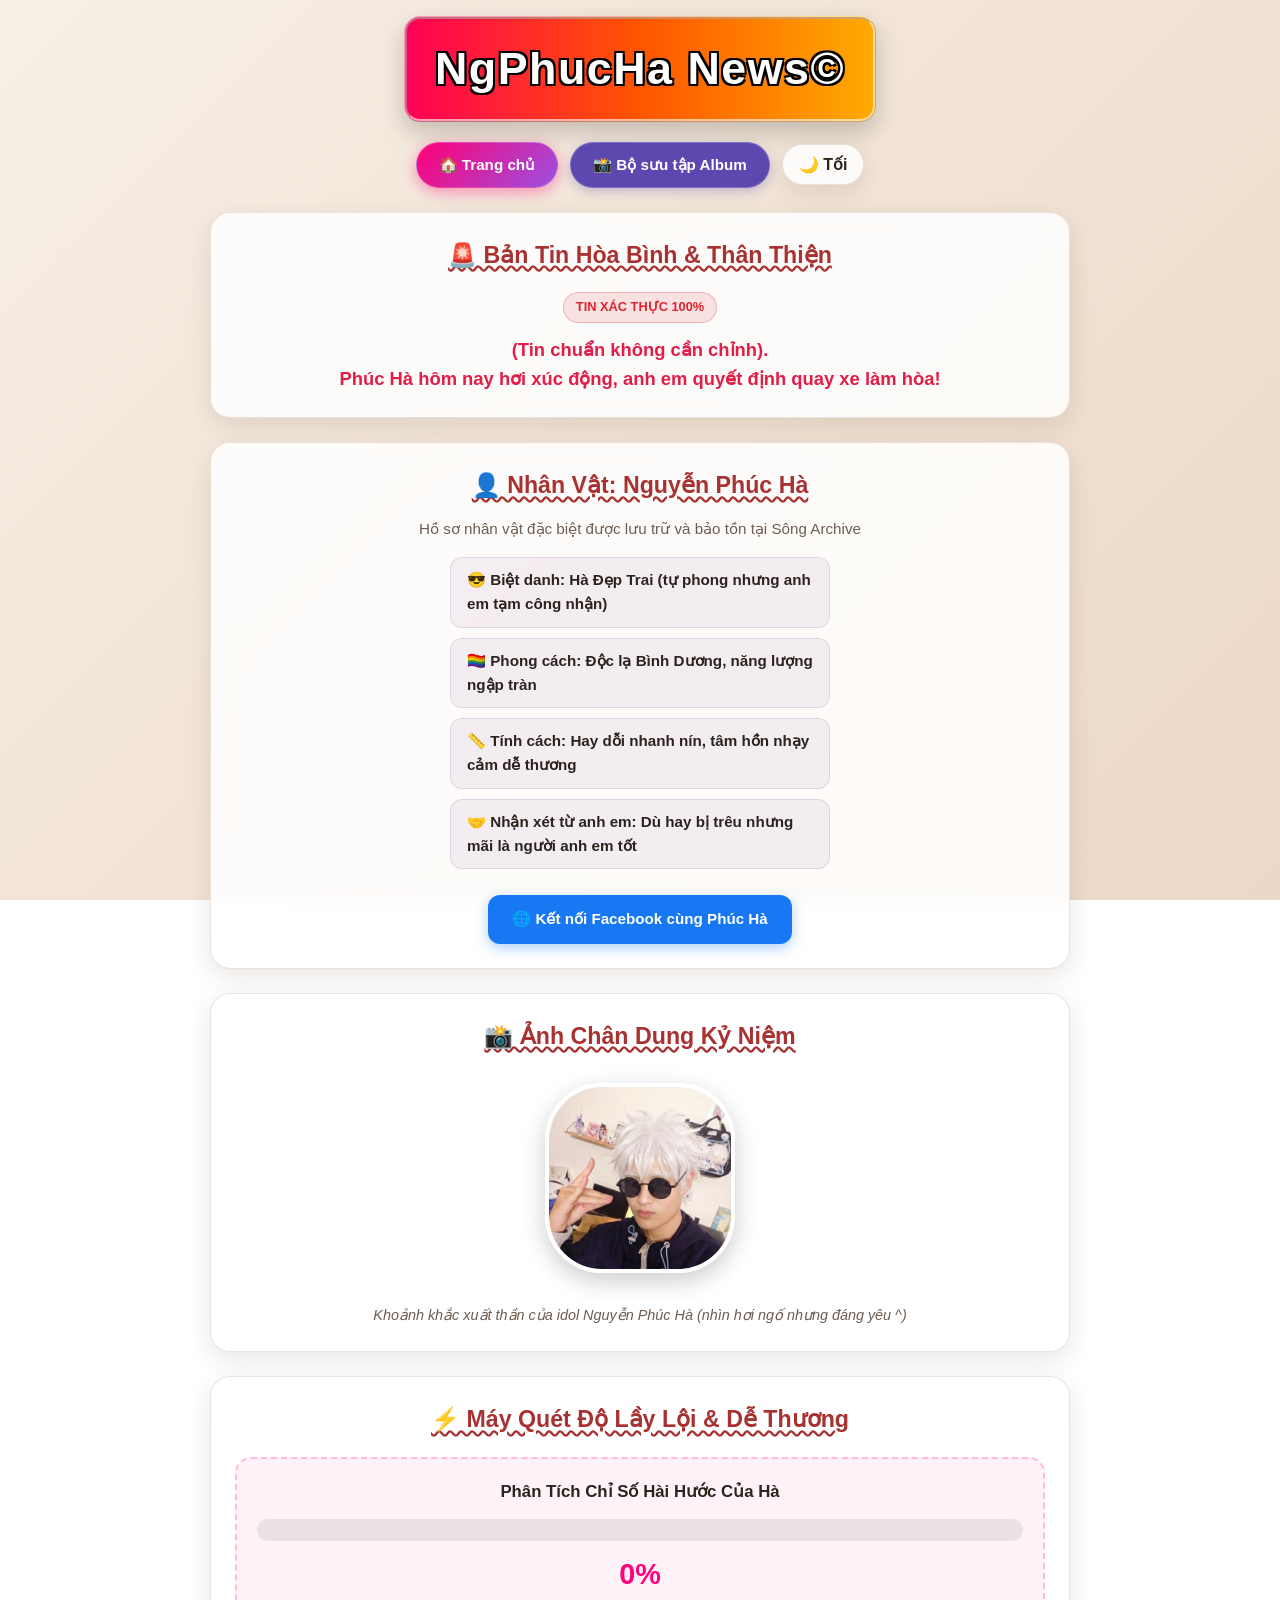
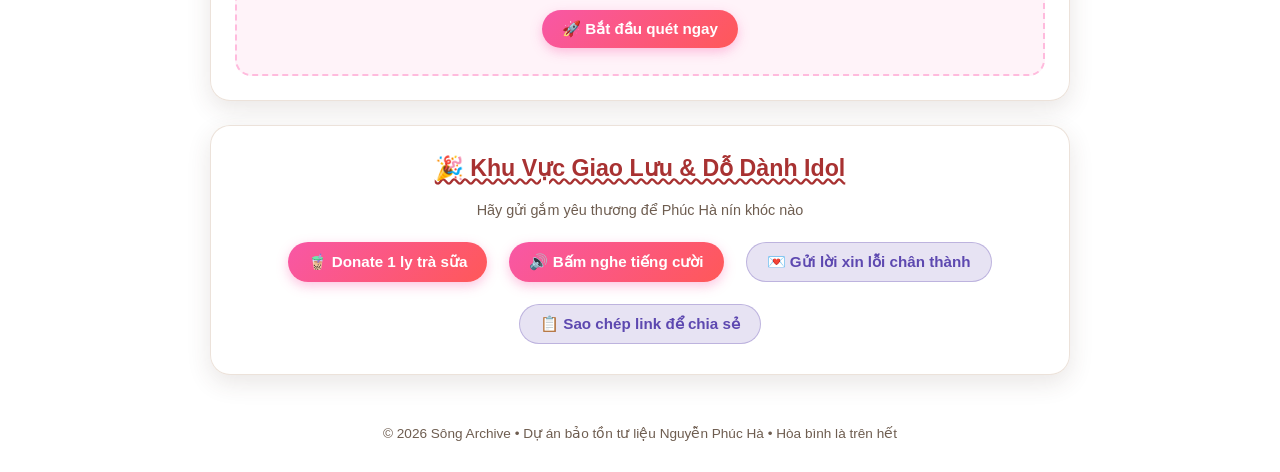
<file: index.html>
<!doctype html>
<html lang="vi">
  <head>
    <meta charset="UTF-8" />
    <meta name="viewport" content="width=device-width, initial-scale=1.0" />
    <title>Sông Archive - NgPhucHa News</title>
    <!-- biểu tượng trang web -->
    <link rel="icon" href="data:image/svg+xml,<svg xmlns='http://www.w3.org/2000/svg' viewBox='0 0 100 100'><text y='.9em' font-size='90'>🌈</text></svg>" />
    <!-- nạp tập tin style css (kèm mã chống cache) -->
    <link rel="stylesheet" href="style.css?v=2.0" />
  </head>
  <body>
    <div class="container">
      <!-- phần đầu trang với tiêu đề cầu vồng thương hiệu -->
      <header class="site-header">
        <a class="rainbow-title" href="index.html">NgPhucHa News&copy;</a>
      </header>

      <!-- thanh điều hướng hiện đại và nút đổi màu nền -->
      <nav class="nav-bar">
        <a class="nav-link active" href="index.html">🏠 Trang chủ</a>
        <a class="nav-link" href="album.html">📸 Bộ sưu tập Album</a>
        <button id="themeToggleBtn" class="btn-theme-toggle" type="button">🌙 Tối</button>
      </nav>

      <!-- thẻ tin tức giải trí nhẹ nhàng -->
      <main>
        <section class="card">
          <h2 class="section-title">🚨 Bản Tin Hòa Bình & Thân Thiện</h2>
          <span class="badge-tag">TIN XÁC THỰC 100%</span>
          <p style="margin-top: 12px; font-size: 1.15rem; font-weight: 700; color: #e11d48">
            (Tin chuẩn không cần chỉnh).<br />
            Phúc Hà hôm nay hơi xúc động, anh em quyết định quay xe làm hòa!
          </p>
        </section>

        <!-- thẻ hồ sơ lý lịch nhân vật -->
        <section class="card">
          <h2 class="section-title">👤 Nhân Vật: Nguyễn Phúc Hà</h2>
          <p style="color: var(--text-muted); font-size: 0.95rem">
            Hồ sơ nhân vật đặc biệt được lưu trữ và bảo tồn tại Sông Archive
          </p>

          <ul class="trait-list">
            <li class="trait-item">😎 Biệt danh: Hà Đẹp Trai (tự phong nhưng anh em tạm công nhận)</li>
            <li class="trait-item">🏳️‍🌈 Phong cách: Độc lạ Bình Dương, năng lượng ngập tràn</li>
            <li class="trait-item">📏 Tính cách: Hay dỗi nhanh nín, tâm hồn nhạy cảm dễ thương</li>
            <li class="trait-item">🤝 Nhận xét từ anh em: Dù hay bị trêu nhưng mãi là người anh em tốt</li>
          </ul>

          <div style="margin-top: 16px">
            <a
              class="btn-facebook"
              href="https://www.facebook.com/ha.nguyenphuc.54"
              target="_blank"
              rel="noopener noreferrer"
            >
              🌐 Kết nối Facebook cùng Phúc Hà
            </a>
          </div>
        </section>

        <!-- thẻ chân dung nhận diện -->
        <section class="card">
          <h2 class="section-title">📸 Ảnh Chân Dung Kỷ Niệm</h2>
          <div class="avatar-wrapper">
            <img
              class="avatar-img"
              src="assets/645406175_1589189469019881_3738506470435019366_n.jpg"
              alt="ảnh chân dung kỷ niệm"
              loading="lazy"
            />
          </div>
          <p class="avatar-caption">Khoảnh khắc xuất thần của idol Nguyễn Phúc Hà (nhìn hơi ngố nhưng đáng yêu ^)</p>
        </section>

        <!-- thẻ tương tác máy quét lầy lội -->
        <section class="card">
          <h2 class="section-title">⚡ Máy Quét Độ Lầy Lội & Dễ Thương</h2>
          <div class="gay-meter-box">
            <p style="font-weight: 700; font-size: 1.05rem">Phân Tích Chỉ Số Hài Hước Của Hà</p>
            <div class="progress-track">
              <div id="gayProgressBar" class="progress-fill"></div>
            </div>
            <div id="gayResultText" class="meter-score">0%</div>
            <button id="btnScanGay" class="btn-troll" type="button">🚀 Bắt đầu quét ngay</button>
          </div>
        </section>

        <!-- khu vực nút tương tác vui vẻ làm hòa -->
        <section class="card">
          <h2 class="section-title">🎉 Khu Vực Giao Lưu & Dỗ Dành Idol</h2>
          <p style="color: var(--text-muted); font-size: 0.9rem">Hãy gửi gắm yêu thương để Phúc Hà nín khóc nào</p>
          <div class="action-buttons">
            <button id="btnDonateBim" class="btn-troll" type="button">🧋 Donate 1 ly trà sữa</button>
            <button id="btnCrow" class="btn-troll" type="button">🔊 Bấm nghe tiếng cười</button>
            <button id="btnReport" class="btn-troll btn-secondary" type="button">💌 Gửi lời xin lỗi chân thành</button>
            <button id="btnShare" class="btn-troll btn-secondary" type="button">📋 Sao chép link để chia sẻ</button>
          </div>
        </section>
      </main>

      <!-- chân trang bản quyền vui nhộn -->
      <footer class="site-footer">
        <p>© 2026 Sông Archive &bull; Dự án bảo tồn tư liệu Nguyễn Phúc Hà &bull; Hòa bình là trên hết</p>
      </footer>
    </div>

    <!-- nạp kịch bản javascript tương tác (kèm mã chống cache) -->
    <script src="script.js?v=2.0"></script>
  </body>
</html>
</file>
<file: style.css>
/* biến giao diện và màu sắc */
:root {
  --bg-gradient: linear-gradient(135deg, #f7efe5 0%, #ecd8c6 100%);
  --bg-card: rgba(255, 255, 255, 0.85);
  --card-border: rgba(180, 140, 110, 0.25);
  --text-main: #2b231d;
  --text-muted: #6e5d50;
  --primary-color: #7b4397;
  --accent-color: #dc2430;
  --btn-nav: #5d48b0;
  --btn-nav-hover: #483594;
  --rainbow-gradient: linear-gradient(
    90deg,
    #ff0055,
    #ff5500,
    #ffaa00,
    #22cc55,
    #0099ff,
    #7700ee,
    #ff0055
  );
  --shadow-box: 0 8px 24px rgba(70, 50, 40, 0.12);
  --modal-bg: rgba(15, 12, 10, 0.9);
}

[data-theme="dark"] {
  --bg-gradient: linear-gradient(135deg, #18151f 0%, #100e15 100%);
  --bg-card: rgba(30, 26, 40, 0.88);
  --card-border: rgba(130, 100, 180, 0.2);
  --text-main: #f0eaf7;
  --text-muted: #a498b3;
  --primary-color: #a855f7;
  --accent-color: #f43f5e;
  --btn-nav: #4f3ba0;
  --btn-nav-hover: #634fc2;
  --shadow-box: 0 8px 28px rgba(0, 0, 0, 0.45);
  --modal-bg: rgba(0, 0, 0, 0.94);
}

/* cài đặt gốc */
* {
  box-sizing: border-box;
  margin: 0;
  padding: 0;
  transition: background-color 0.3s ease, border-color 0.3s ease, color 0.2s ease;
}

body {
  font-family: -apple-system, BlinkMacSystemFont, "Segoe UI", Roboto, "Helvetica Neue", Arial, sans-serif;
  background: var(--bg-gradient);
  background-attachment: fixed;
  color: var(--text-main);
  min-height: 100vh;
  line-height: 1.6;
  padding: 16px;
  display: flex;
  flex-direction: column;
  align-items: center;
}

.container {
  width: 100%;
  max-width: 860px;
  margin: 0 auto;
}

/* thanh đầu trang và tiêu đề rainbow */
.site-header {
  text-align: center;
  margin-bottom: 20px;
  width: 100%;
}

.rainbow-title {
  display: inline-block;
  padding: 14px 28px;
  font-size: clamp(1.8rem, 4.5vw, 2.8rem);
  font-weight: 900;
  letter-spacing: 1.5px;
  color: #ffffff;
  background: var(--rainbow-gradient);
  background-size: 300% 100%;
  animation: rainbow-flow 8s linear infinite;
  border-radius: 16px;
  border: 3px ridge rgba(255, 255, 255, 0.6);
  box-shadow: 0 10px 25px rgba(0, 0, 0, 0.2);
  text-shadow:
    -2px 2px 0 #000,
    2px -2px 0 #000,
    2px 2px 0 #000,
    -2px -2px 0 #000;
  text-decoration: none;
  cursor: pointer;
  user-select: none;
}

.rainbow-title:hover {
  transform: scale(1.02);
}

@keyframes rainbow-flow {
  0% {
    background-position: 0% 50%;
  }
  100% {
    background-position: 300% 50%;
  }
}

/* thanh điều hướng hiện đại */
.nav-bar {
  display: flex;
  justify-content: center;
  align-items: center;
  gap: 12px;
  margin: 16px 0 24px;
  flex-wrap: wrap;
}

.nav-link {
  display: inline-flex;
  align-items: center;
  gap: 8px;
  padding: 10px 22px;
  background: var(--btn-nav);
  color: #ffffff;
  text-decoration: none;
  font-weight: 600;
  font-size: 0.95rem;
  border-radius: 999px;
  box-shadow: 0 4px 12px rgba(93, 72, 176, 0.3);
  border: 1px solid rgba(255, 255, 255, 0.2);
  cursor: pointer;
}

.nav-link:hover {
  background: var(--btn-nav-hover);
  transform: translateY(-2px);
  box-shadow: 0 6px 16px rgba(93, 72, 176, 0.45);
}

.nav-link.active {
  background: linear-gradient(135deg, #ff0077, #9b51e0);
  box-shadow: 0 4px 15px rgba(255, 0, 119, 0.4);
}

/* nút toggle theme */
.btn-theme-toggle {
  background: var(--bg-card);
  color: var(--text-main);
  border: 1px solid var(--card-border);
  padding: 10px 16px;
  border-radius: 999px;
  cursor: pointer;
  font-size: 1rem;
  display: inline-flex;
  align-items: center;
  gap: 6px;
  font-weight: 600;
  box-shadow: var(--shadow-box);
}

.btn-theme-toggle:hover {
  transform: translateY(-2px);
}

/* khung nội dung card */
.card {
  background: var(--bg-card);
  backdrop-filter: blur(10px);
  -webkit-backdrop-filter: blur(10px);
  border: 1px solid var(--card-border);
  border-radius: 20px;
  padding: 24px;
  margin-bottom: 24px;
  box-shadow: var(--shadow-box);
  text-align: center;
}

.section-title {
  font-size: 1.45rem;
  font-weight: 800;
  color: #a83232;
  margin-bottom: 12px;
  text-decoration: wavy underline;
  display: flex;
  align-items: center;
  justify-content: center;
  gap: 8px;
}

[data-theme="dark"] .section-title {
  color: #f87171;
}

.badge-tag {
  display: inline-block;
  background: rgba(220, 36, 48, 0.12);
  color: var(--accent-color);
  font-size: 0.8rem;
  font-weight: 700;
  padding: 4px 12px;
  border-radius: 999px;
  border: 1px solid rgba(220, 36, 48, 0.25);
  margin-top: 6px;
}

/* avatar và hình ảnh nhân diện */
.avatar-wrapper {
  position: relative;
  display: inline-block;
  margin: 16px auto;
}

.avatar-img {
  width: 190px;
  height: 190px;
  object-fit: cover;
  border-radius: 30%;
  border: 4px solid #fff;
  box-shadow: 0 8px 24px rgba(0, 0, 0, 0.2);
  display: block;
  transition: transform 0.4s cubic-bezier(0.175, 0.885, 0.32, 1.275);
}

.avatar-img:hover {
  transform: scale(1.06) rotate(2deg);
}

.avatar-caption {
  font-size: 0.9rem;
  color: var(--text-muted);
  font-style: italic;
  margin-top: 8px;
}

/* danh sách đặc điểm nhận dạng */
.trait-list {
  list-style: none;
  max-width: 380px;
  margin: 16px auto;
  text-align: left;
}

.trait-item {
  display: flex;
  align-items: center;
  gap: 12px;
  padding: 10px 16px;
  background: rgba(123, 67, 151, 0.08);
  border: 1px solid rgba(123, 67, 151, 0.15);
  border-radius: 12px;
  margin-bottom: 10px;
  font-weight: 600;
  font-size: 0.95rem;
}

[data-theme="dark"] .trait-item {
  background: rgba(168, 85, 247, 0.12);
  border-color: rgba(168, 85, 247, 0.25);
}

/* link facebook */
.btn-facebook {
  display: inline-flex;
  align-items: center;
  gap: 8px;
  background: #1877f2;
  color: #ffffff;
  padding: 12px 24px;
  border-radius: 12px;
  text-decoration: none;
  font-weight: 700;
  font-size: 0.95rem;
  box-shadow: 0 4px 14px rgba(24, 119, 242, 0.35);
  margin-top: 10px;
}

.btn-facebook:hover {
  background: #1464cc;
  transform: translateY(-2px);
  box-shadow: 0 6px 18px rgba(24, 119, 242, 0.5);
}

/* máy đo độ gay tương tác */
.gay-meter-box {
  background: rgba(255, 105, 180, 0.08);
  border: 2px dashed rgba(255, 105, 180, 0.4);
  border-radius: 16px;
  padding: 20px;
  margin-top: 18px;
}

.progress-track {
  width: 100%;
  height: 22px;
  background: rgba(0, 0, 0, 0.08);
  border-radius: 999px;
  overflow: hidden;
  margin: 14px 0 10px;
  position: relative;
}

[data-theme="dark"] .progress-track {
  background: rgba(255, 255, 255, 0.12);
}

.progress-fill {
  height: 100%;
  width: 0%;
  background: linear-gradient(90deg, #ff007f, #ffaa00, #00d2ff, #7928ca);
  background-size: 200% 100%;
  animation: rainbow-flow 2s linear infinite;
  border-radius: 999px;
  transition: width 0.8s cubic-bezier(0.34, 1.56, 0.64, 1);
}

.meter-score {
  font-size: 1.8rem;
  font-weight: 900;
  color: #ff007f;
  margin-bottom: 6px;
}

.btn-troll {
  display: inline-flex;
  align-items: center;
  justify-content: center;
  gap: 8px;
  padding: 10px 20px;
  background: linear-gradient(135deg, #f857a6, #ff5858);
  color: #ffffff;
  border: none;
  border-radius: 999px;
  font-size: 0.95rem;
  font-weight: 700;
  cursor: pointer;
  box-shadow: 0 4px 12px rgba(248, 87, 166, 0.35);
  margin: 6px;
}

.btn-troll:hover {
  transform: translateY(-2px) scale(1.03);
  box-shadow: 0 6px 18px rgba(248, 87, 166, 0.5);
}

.btn-troll:active {
  transform: translateY(1px);
}

.action-buttons {
  display: flex;
  justify-content: center;
  flex-wrap: wrap;
  gap: 10px;
  margin-top: 14px;
}

.btn-secondary {
  background: rgba(93, 72, 176, 0.15);
  color: var(--btn-nav);
  border: 1px solid rgba(93, 72, 176, 0.3);
  box-shadow: none;
}

[data-theme="dark"] .btn-secondary {
  background: rgba(168, 85, 247, 0.2);
  color: #d8b4fe;
  border-color: rgba(168, 85, 247, 0.4);
}

.btn-secondary:hover {
  background: rgba(93, 72, 176, 0.25);
  box-shadow: 0 4px 12px rgba(93, 72, 176, 0.2);
}

/* ===================================================
   album ảnh gallery
   =================================================== */
.gallery-header {
  display: flex;
  justify-content: space-between;
  align-items: center;
  flex-wrap: wrap;
  gap: 12px;
  margin-bottom: 20px;
  width: 100%;
}

.gallery-count {
  font-size: 0.95rem;
  font-weight: 700;
  color: var(--text-muted);
}

.gallery-container {
  column-count: 1;
  column-gap: 16px;
  width: 100%;
}

@media (min-width: 540px) {
  .gallery-container {
    column-count: 2;
  }
}

@media (min-width: 860px) {
  .gallery-container {
    column-count: 3;
  }
}

.gallery-item {
  position: relative;
  break-inside: avoid;
  margin-bottom: 16px;
  border-radius: 14px;
  overflow: hidden;
  background: var(--bg-card);
  border: 1px solid var(--card-border);
  box-shadow: var(--shadow-box);
  cursor: pointer;
  transition: transform 0.3s cubic-bezier(0.2, 0.8, 0.2, 1), box-shadow 0.3s ease;
}

.gallery-item:hover {
  transform: translateY(-6px);
  box-shadow: 0 14px 28px rgba(0, 0, 0, 0.22);
}

.gallery-item img {
  width: 100%;
  height: auto;
  display: block;
  object-fit: cover;
  transition: transform 0.4s ease;
}

.gallery-item:hover img {
  transform: scale(1.04);
}

.gallery-badge {
  position: absolute;
  top: 10px;
  left: 10px;
  background: rgba(0, 0, 0, 0.65);
  backdrop-filter: blur(4px);
  color: #ffffff;
  font-size: 0.75rem;
  font-weight: 700;
  padding: 4px 10px;
  border-radius: 999px;
  pointer-events: none;
}

.gallery-overlay-hint {
  position: absolute;
  bottom: 0;
  left: 0;
  right: 0;
  padding: 10px;
  background: linear-gradient(transparent, rgba(0, 0, 0, 0.75));
  color: #fff;
  font-size: 0.8rem;
  text-align: center;
  opacity: 0;
  transform: translateY(8px);
  transition: opacity 0.25s ease, transform 0.25s ease;
  pointer-events: none;
}

.gallery-item:hover .gallery-overlay-hint {
  opacity: 1;
  transform: translateY(0);
}

/* ===================================================
   lightbox modal
   =================================================== */
.lightbox-modal {
  position: fixed;
  inset: 0;
  background: var(--modal-bg);
  backdrop-filter: blur(8px);
  -webkit-backdrop-filter: blur(8px);
  z-index: 9999;
  display: none;
  align-items: center;
  justify-content: center;
  padding: 20px;
  opacity: 0;
  transition: opacity 0.25s ease;
}

.lightbox-modal.active {
  display: flex;
  opacity: 1;
}

.lightbox-content {
  position: relative;
  max-width: 90vw;
  max-height: 85vh;
  display: flex;
  flex-direction: column;
  align-items: center;
}

.lightbox-img {
  max-width: 100%;
  max-height: 75vh;
  object-fit: contain;
  border-radius: 12px;
  box-shadow: 0 10px 40px rgba(0, 0, 0, 0.7);
  user-select: none;
}

.lightbox-caption {
  color: #ffffff;
  margin-top: 12px;
  font-size: 1rem;
  font-weight: 600;
  text-shadow: 0 2px 4px rgba(0, 0, 0, 0.8);
  display: flex;
  align-items: center;
  gap: 16px;
}

.lightbox-btn {
  position: absolute;
  background: rgba(255, 255, 255, 0.15);
  backdrop-filter: blur(5px);
  color: #ffffff;
  border: 1px solid rgba(255, 255, 255, 0.3);
  width: 44px;
  height: 44px;
  border-radius: 50%;
  display: flex;
  align-items: center;
  justify-content: center;
  font-size: 1.3rem;
  cursor: pointer;
  transition: background-color 0.2s, transform 0.2s;
  user-select: none;
}

.lightbox-btn:hover {
  background: rgba(255, 255, 255, 0.35);
  transform: scale(1.1);
}

.lightbox-close {
  top: 16px;
  right: 16px;
}

.lightbox-prev {
  left: 16px;
  top: 50%;
  transform: translateY(-50%);
}

.lightbox-prev:hover {
  transform: translateY(-50%) scale(1.1);
}

.lightbox-next {
  right: 16px;
  top: 50%;
  transform: translateY(-50%);
}

.lightbox-next:hover {
  transform: translateY(-50%) scale(1.1);
}

/* toast thông báo */
.toast-container {
  position: fixed;
  bottom: 24px;
  right: 24px;
  z-index: 10000;
  display: flex;
  flex-direction: column;
  gap: 10px;
  pointer-events: none;
}

.toast {
  background: var(--bg-card);
  color: var(--text-main);
  border: 1px solid var(--card-border);
  border-left: 4px solid var(--accent-color);
  padding: 12px 20px;
  border-radius: 10px;
  box-shadow: 0 8px 24px rgba(0, 0, 0, 0.2);
  font-weight: 600;
  font-size: 0.9rem;
  opacity: 0;
  transform: translateY(20px);
  animation: toast-in 0.3s forwards, toast-out 0.3s 2.7s forwards;
  pointer-events: auto;
}

@keyframes toast-in {
  to {
    opacity: 1;
    transform: translateY(0);
  }
}

@keyframes toast-out {
  to {
    opacity: 0;
    transform: translateY(-10px);
  }
}

/* chân trang */
.site-footer {
  margin-top: auto;
  padding: 24px 0 12px;
  text-align: center;
  font-size: 0.85rem;
  color: var(--text-muted);
}
</file>
